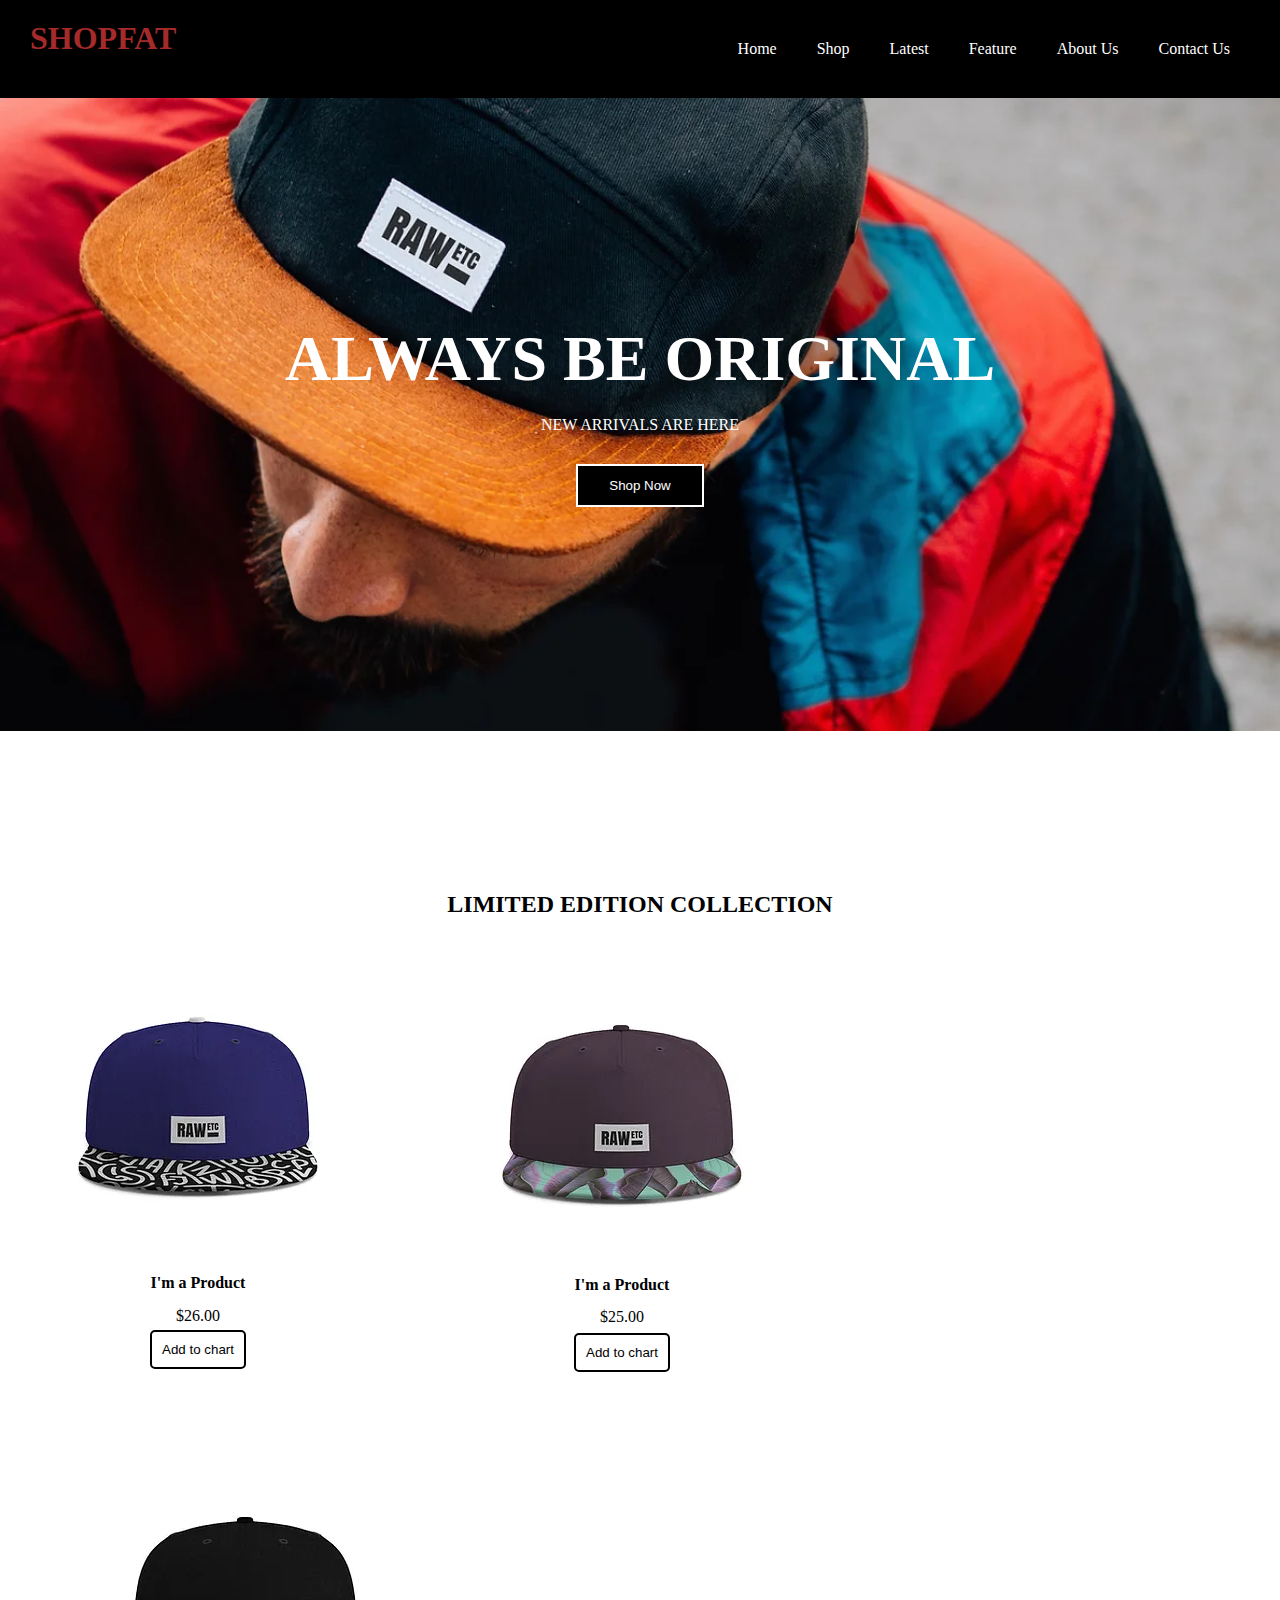
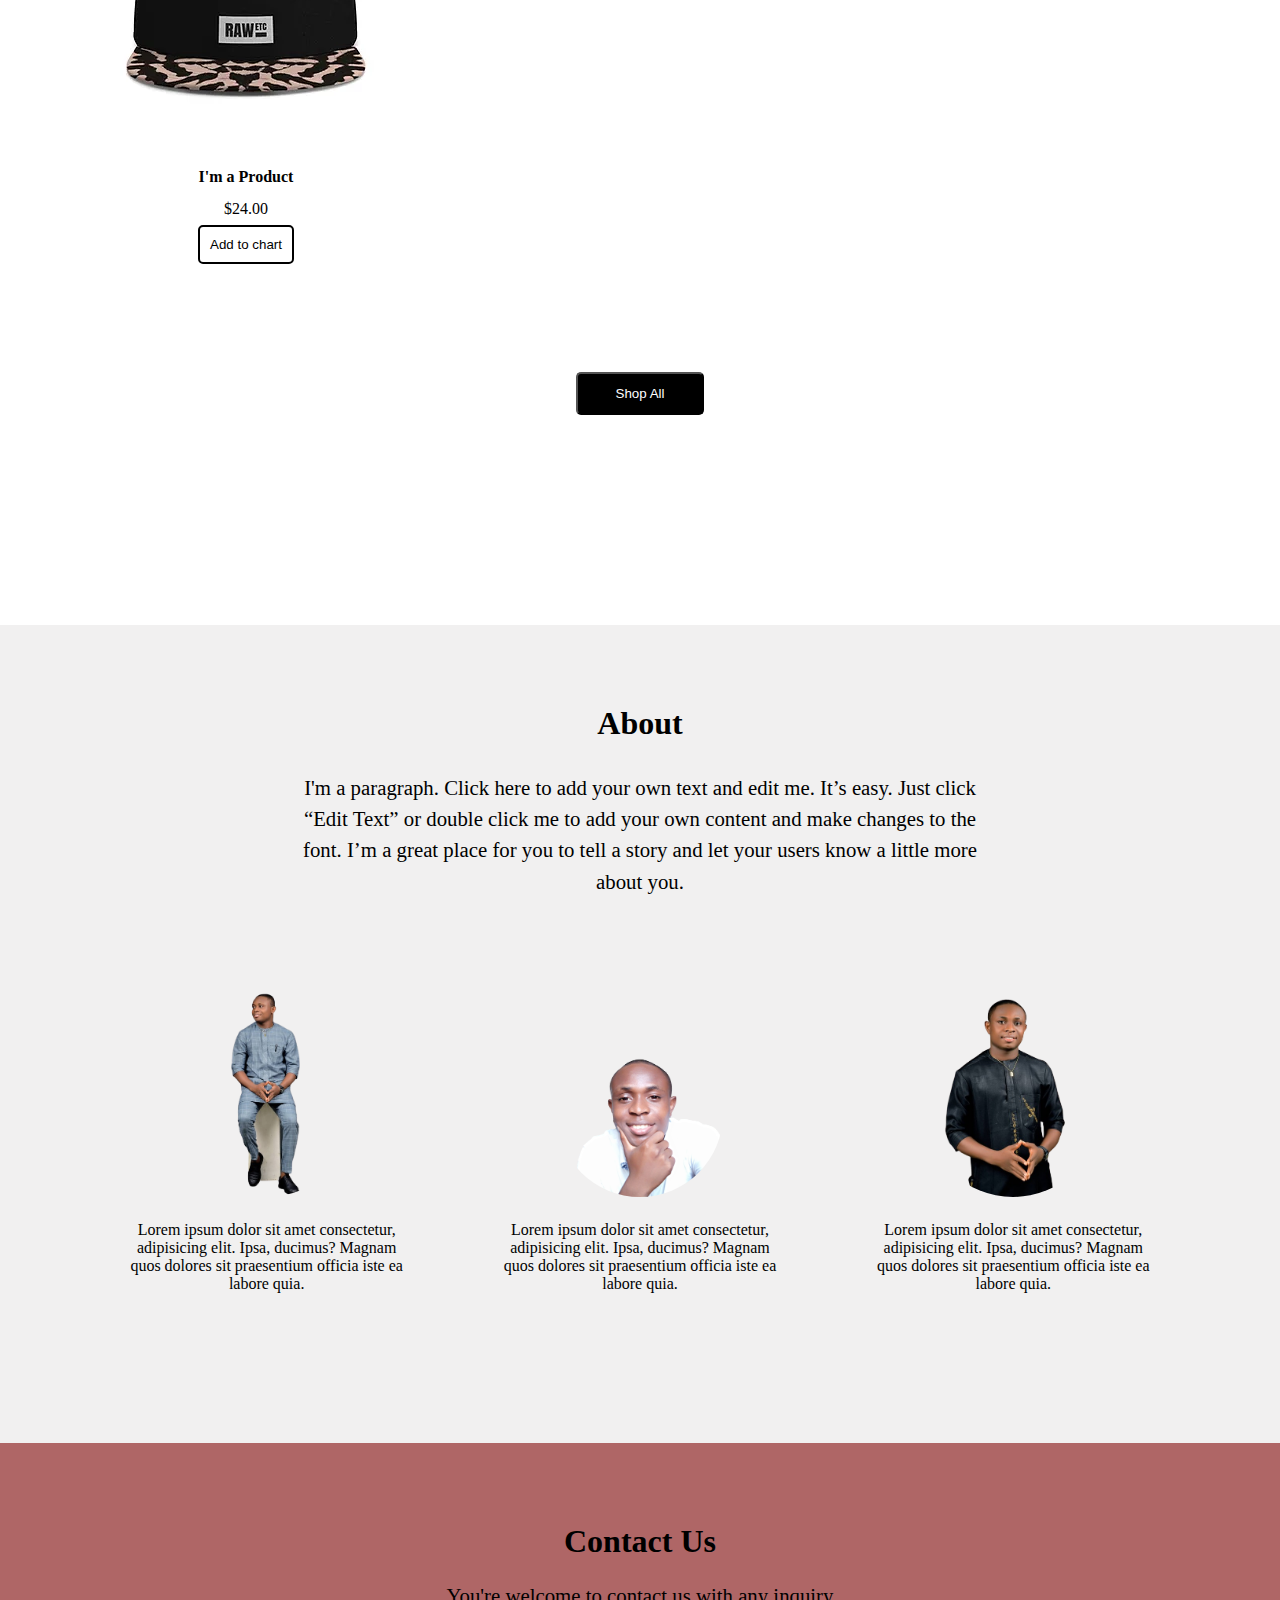
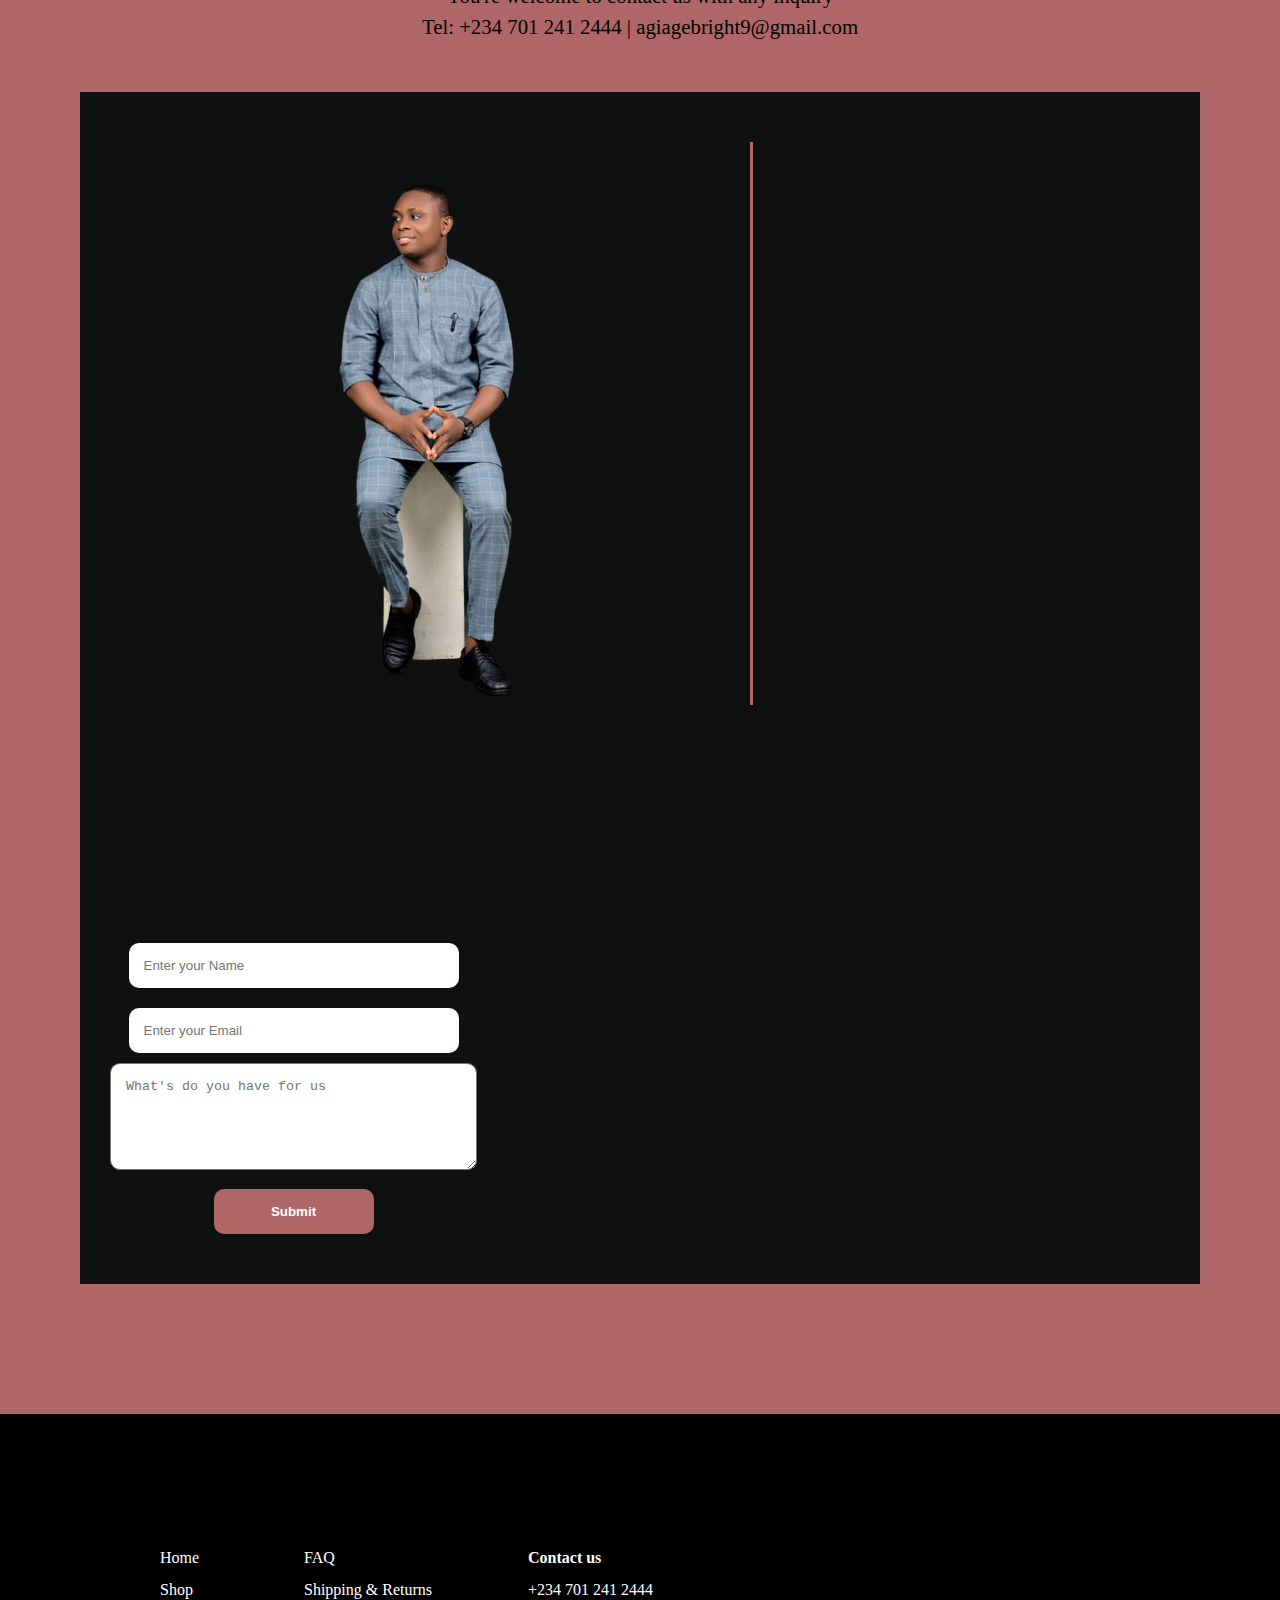
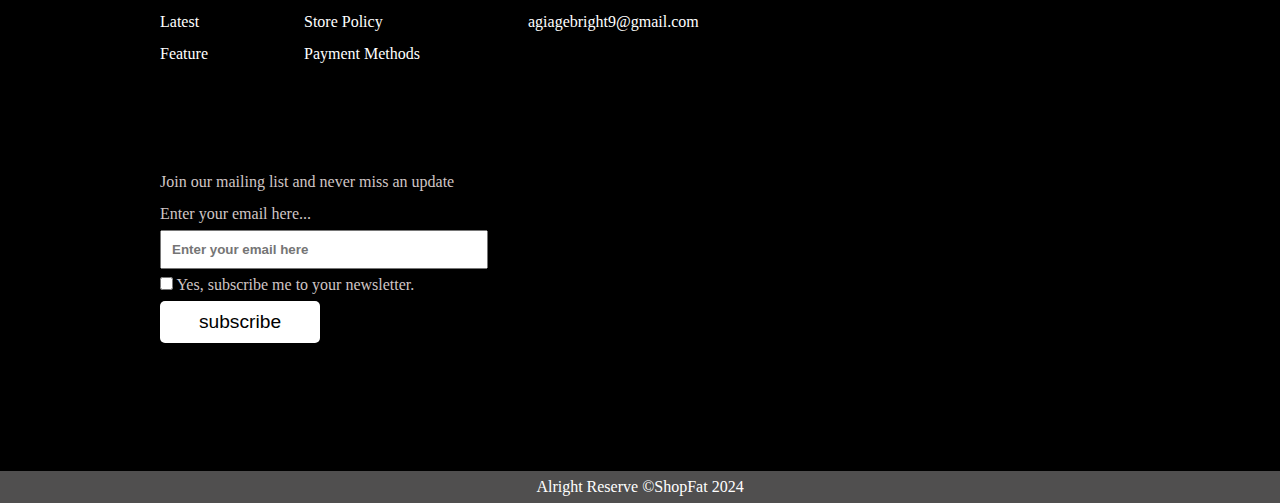
<file: index.html>
<!DOCTYPE html>
<html lang="en">
<head>
    <meta charset="UTF-8">
    <meta name="viewport" content="width=device-width, initial-scale=1.0">
    <title>Document</title>

    <link rel="stylesheet" href="index.css">
</head>
<body>
    <!-- HEADER  -->
     <header>
        <head>
            <h1>SHOPFAT</h1>
            <nav>
                <ul>
                    <li><a href="index.html">Home</a></li>
                    <li><a href="shop.html">Shop</a></li>
                    <li><a href="#">Latest</a></li>
                    <li><a href="#">Feature</a></li>
                    <li><a href="#section3">About Us</a></li>
                    <li><a href="#section4">Contact Us</a></li>
                </ul>
            </nav>
        </head>
     </header>

     <!-- SECTION 1 -->
      <section id="section1">
        <div>
            <h1>ALWAYS BE ORIGINAL</h1>
            <p>NEW ARRIVALS ARE HERE</p>
            <button>Shop Now</button>
        </div>
      </section>

      <!-- SECTION 2 -->
       <div id="section2">
        <h2>LIMITED EDITION COLLECTION</h2>
        <div class="section2_row">

            <div class="col1">
                <img src="image2.jpg" alt="">
                <h4>I'm a Product</h4>
                <p>$26.00</p>
                <a href="#"><button>Add to chart</button></a>
            </div>

            <div class="col2">
                <img src="image3.jpg" alt="">
                <h4>I'm a Product</h4>
                <p>$25.00</p>
                <a href="#"></a><button>Add to chart</button></a>
            </div>

            <div class="col3">
                <img src="image4.jpg" alt="">
                <h4>I'm a Product</h4>
                <p>$24.00</p>
                <a href="#"></a><button>Add to chart</button></a>
            </div>

        </div>

        <div class="shopall">
            <button>Shop All</button>
        </div>

       </div>


       
       <!-- SECTION 3 ABOUT-->
        <div id="section3">
            <h2>About</h2>
            <p class="about_paragraph">I'm a paragraph. Click here to add your own text and edit me. It’s easy. Just click “Edit Text” or double click me to add your own content and make changes to the font. I’m a great place for you to tell a story and let your users know a little more about you.</p>

            <div class="section3_row">
                <div>
                    <img src="bri.png" alt="">
                    <p>Lorem ipsum dolor sit amet consectetur, adipisicing elit. Ipsa, ducimus? Magnam quos dolores sit praesentium officia iste ea labore quia.</p>
                </div>
    
                <div>
                    <img src="bri2.png" alt="">
                    <p>Lorem ipsum dolor sit amet consectetur, adipisicing elit. Ipsa, ducimus? Magnam quos dolores sit praesentium officia iste ea labore quia.</p>
                </div>

                <div>
                    <img src="bro.png" alt="">
                    <p>Lorem ipsum dolor sit amet consectetur, adipisicing elit. Ipsa, ducimus? Magnam quos dolores sit praesentium officia iste ea labore quia.</p>
                </div>

            </div>

        </div>


<!-- SECTION 4 CONTACT -->
 <div id="section4">
    <h2>Contact Us</h2>
    <p>You're welcome to contact us with any inquiry</p>
    <p>Tel: +234 701 241 2444       |      agiagebright9@gmail.com </p>

    <div class="section4_row">
        <div class="section4_row_col1">
            <img src="bri.png" alt="">
        </div>

        <div class="section4_row_col2">
            <form action="">
                <input type="text" placeholder="Enter your Name" required><br>
                <input type="email" placeholder="Enter your Email" required><br>
                <textarea name="text" id="" rows="5" cols="40" placeholder="What's do you have for us"></textarea><br>
                <button>Submit</button>
            </form>
        </div>
    </div>
 </div>


      <!-- FOOTER  -->
       <div id="footer">
            <footer>
                <div class="col1">
                    <a href="index.html"><p>Home</p></a>
                    <a href="shop.html"><p>Shop</p></a>
                    <a href="#"><p>Latest</p></a>
                    <a href="#"><p>Feature</p></a>
                </div>

                <div class="col2">
                    <a href="#"><p>FAQ</p></a>
                    <a href="#"><p>Shipping & Returns</p></a>
                    <a href="#"><p>Store Policy</p></a>
                    <a href="#"><p>Payment Methods </p></a>
                </div>

                <div class="col3">
                    <a href="#section4"><p><b>Contact us</b></p></a>
                    <a href="#"><p>+234 701 241 2444</p></a>
                    <a href="https://www.gmail.com" target="_blank"><p>agiagebright9@gmail.com</p></a>
                </div>

                <div class="col4">
                    <p>Join our mailing list and never miss an update</p>
                    <form action="">
                        <label for="name">Enter your email here...</label><br>
                        <input class="email" type="email" name="Email" placeholder="Enter your email here" required><br>
                        <input type="checkbox" required> <span>Yes, subscribe me to your newsletter.</span><br>
                        <input class="subscribe_button" type="button" value="subscribe">
                    </form>
                </div>
            </footer>
            <p class="alright_Reserve">Alright Reserve &copy;ShopFat 2024</p>
       </div>
    
</body>
</html>
</file>
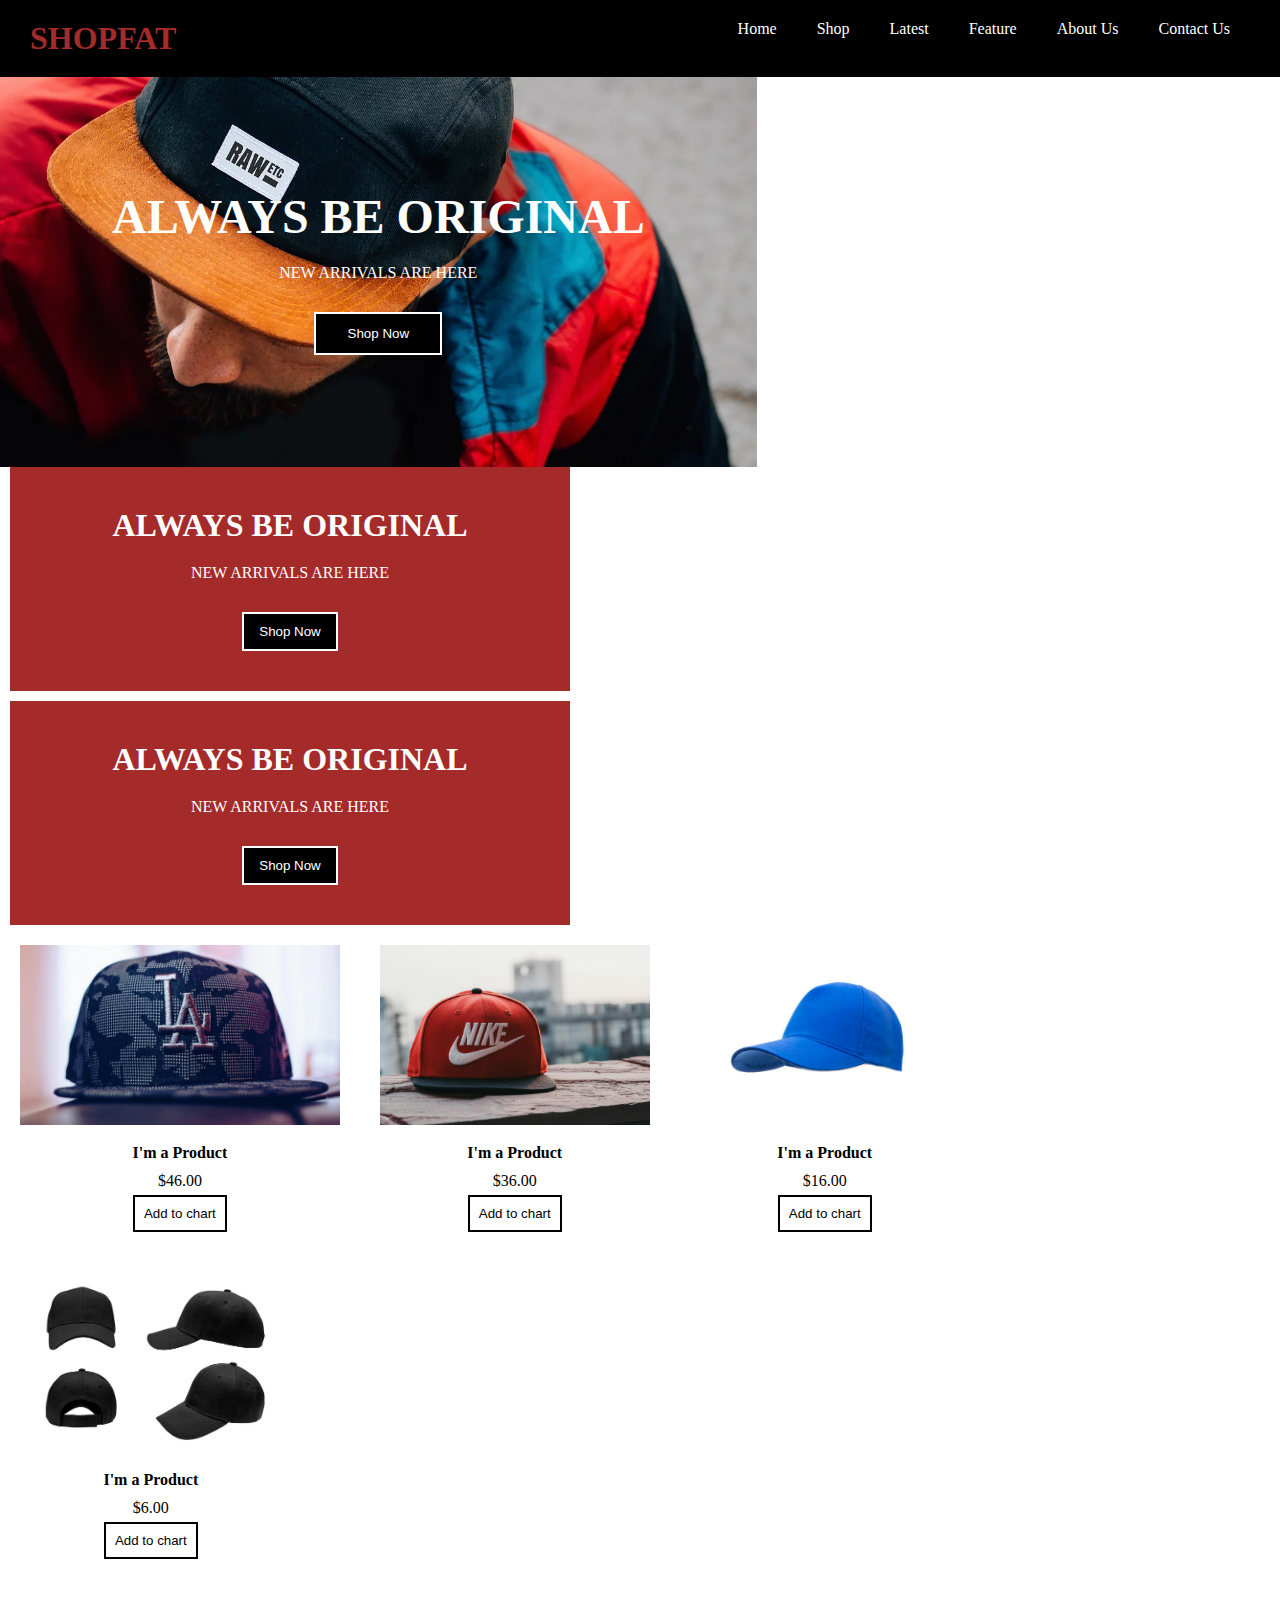
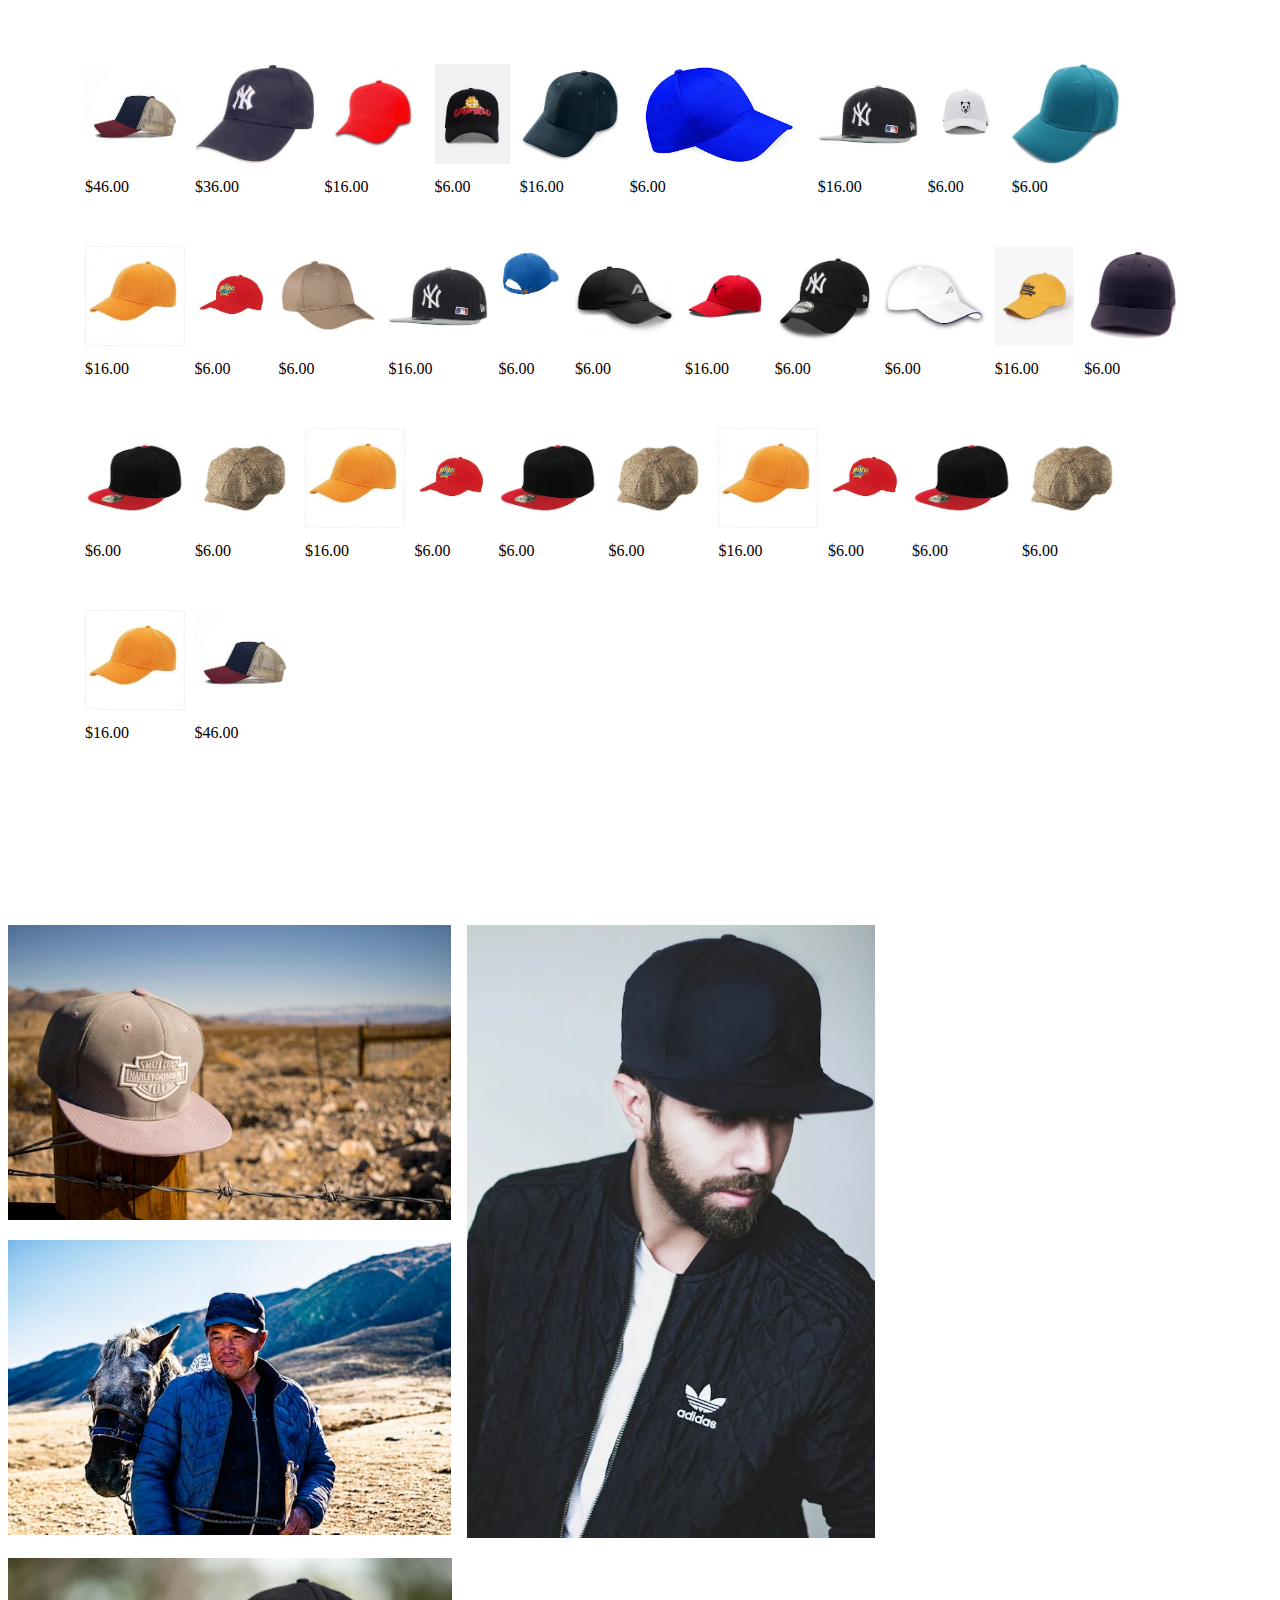
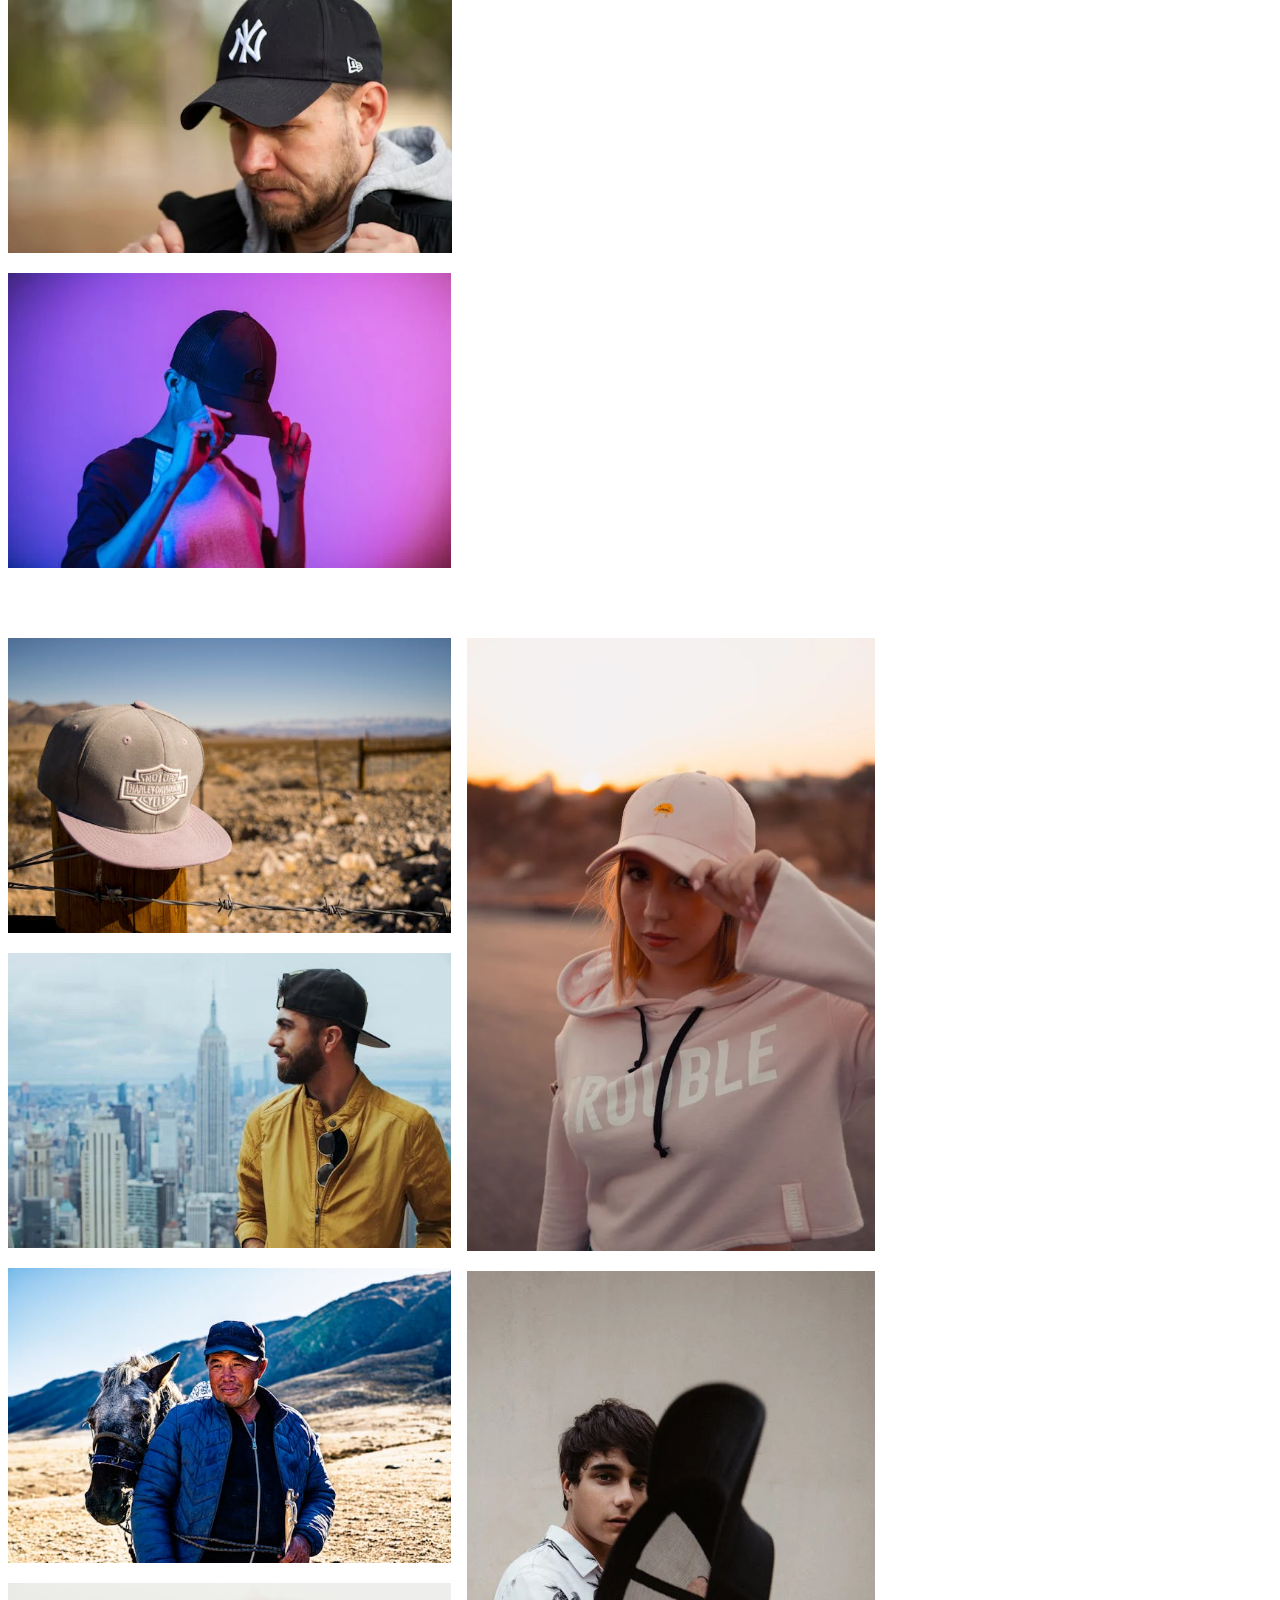
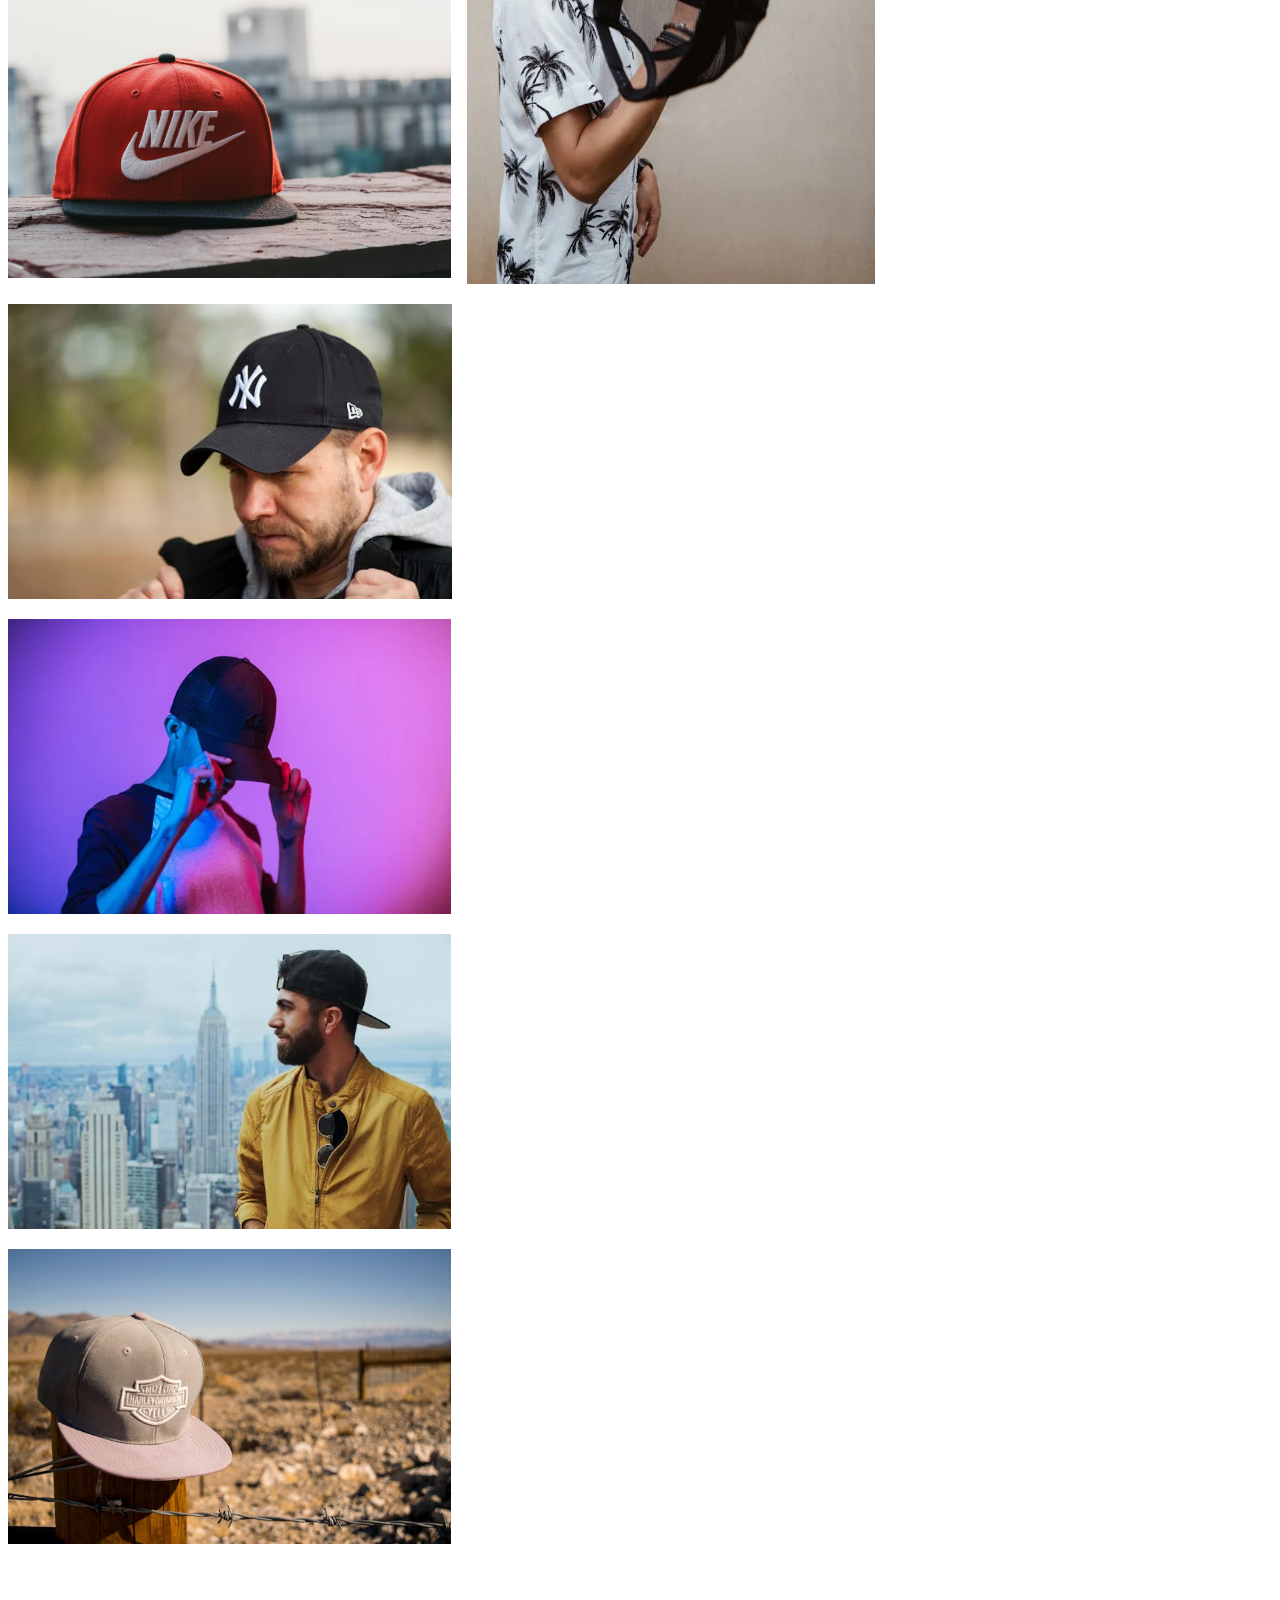
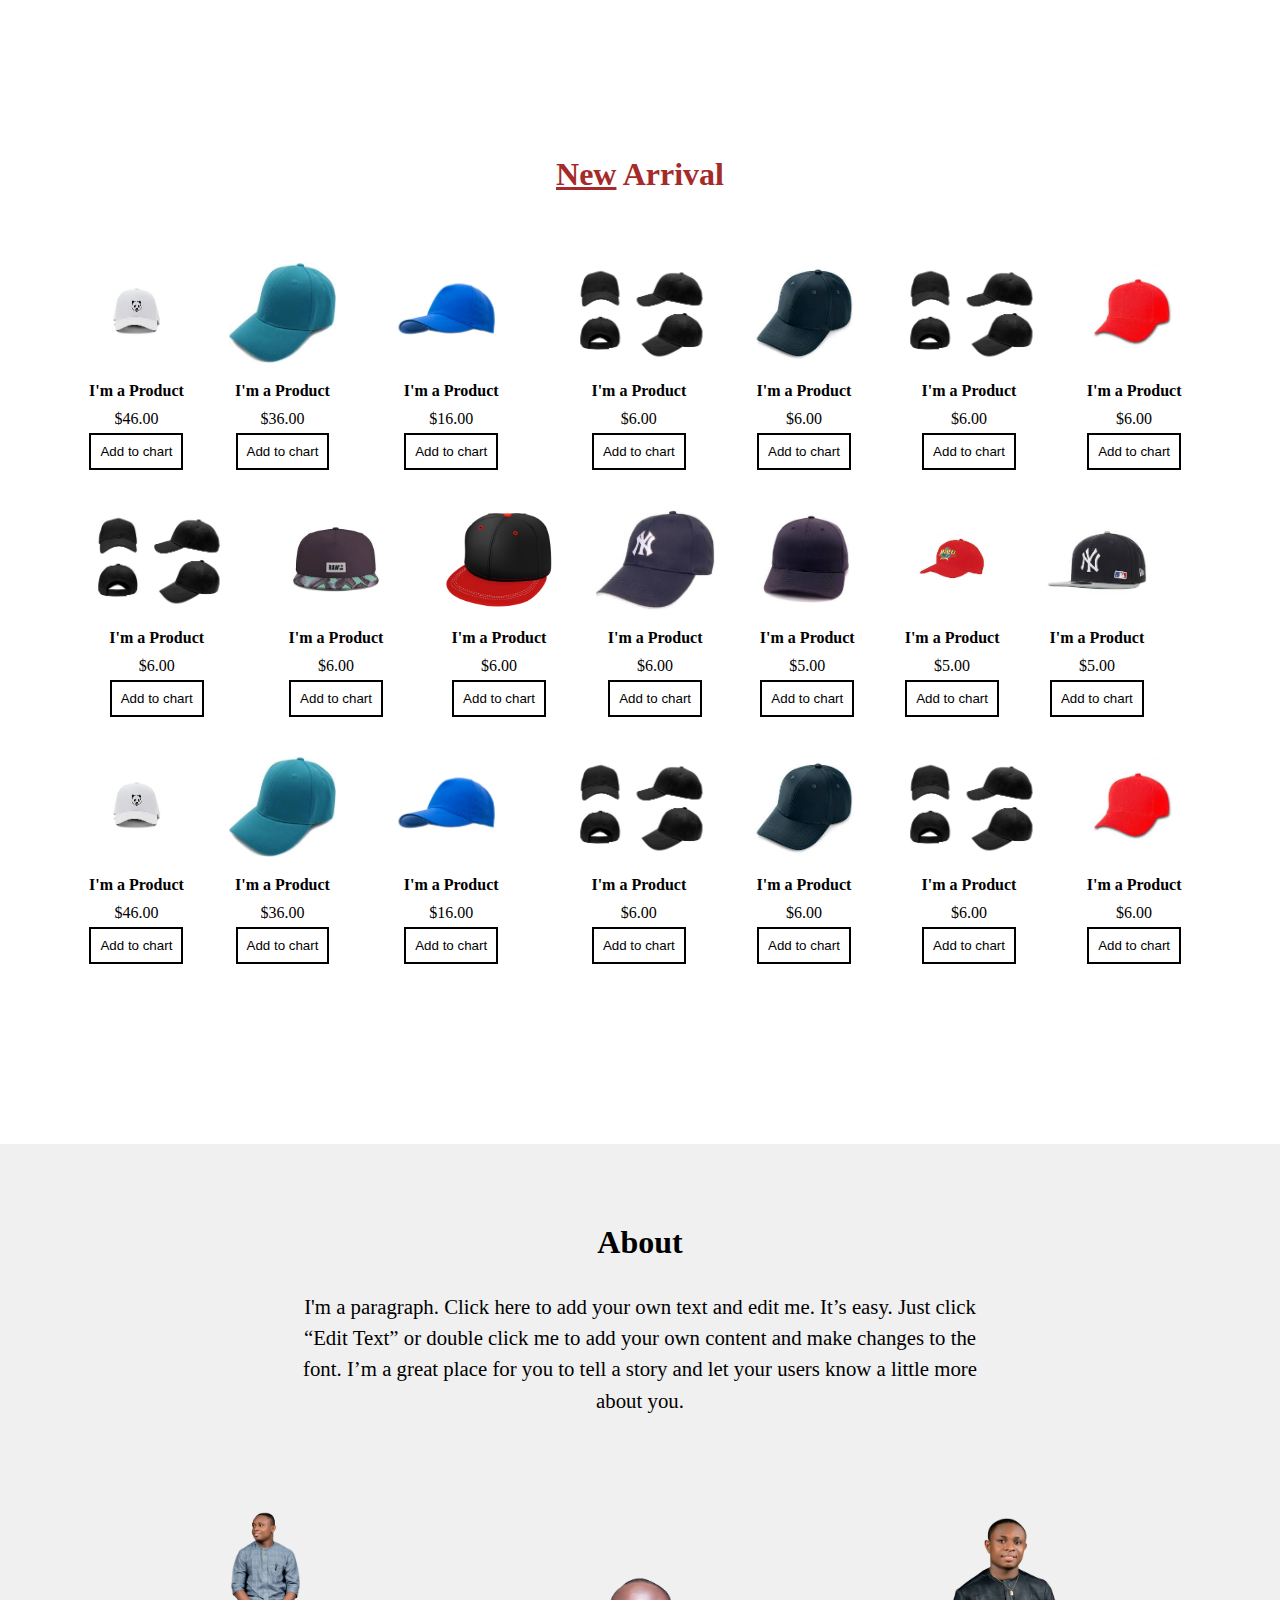
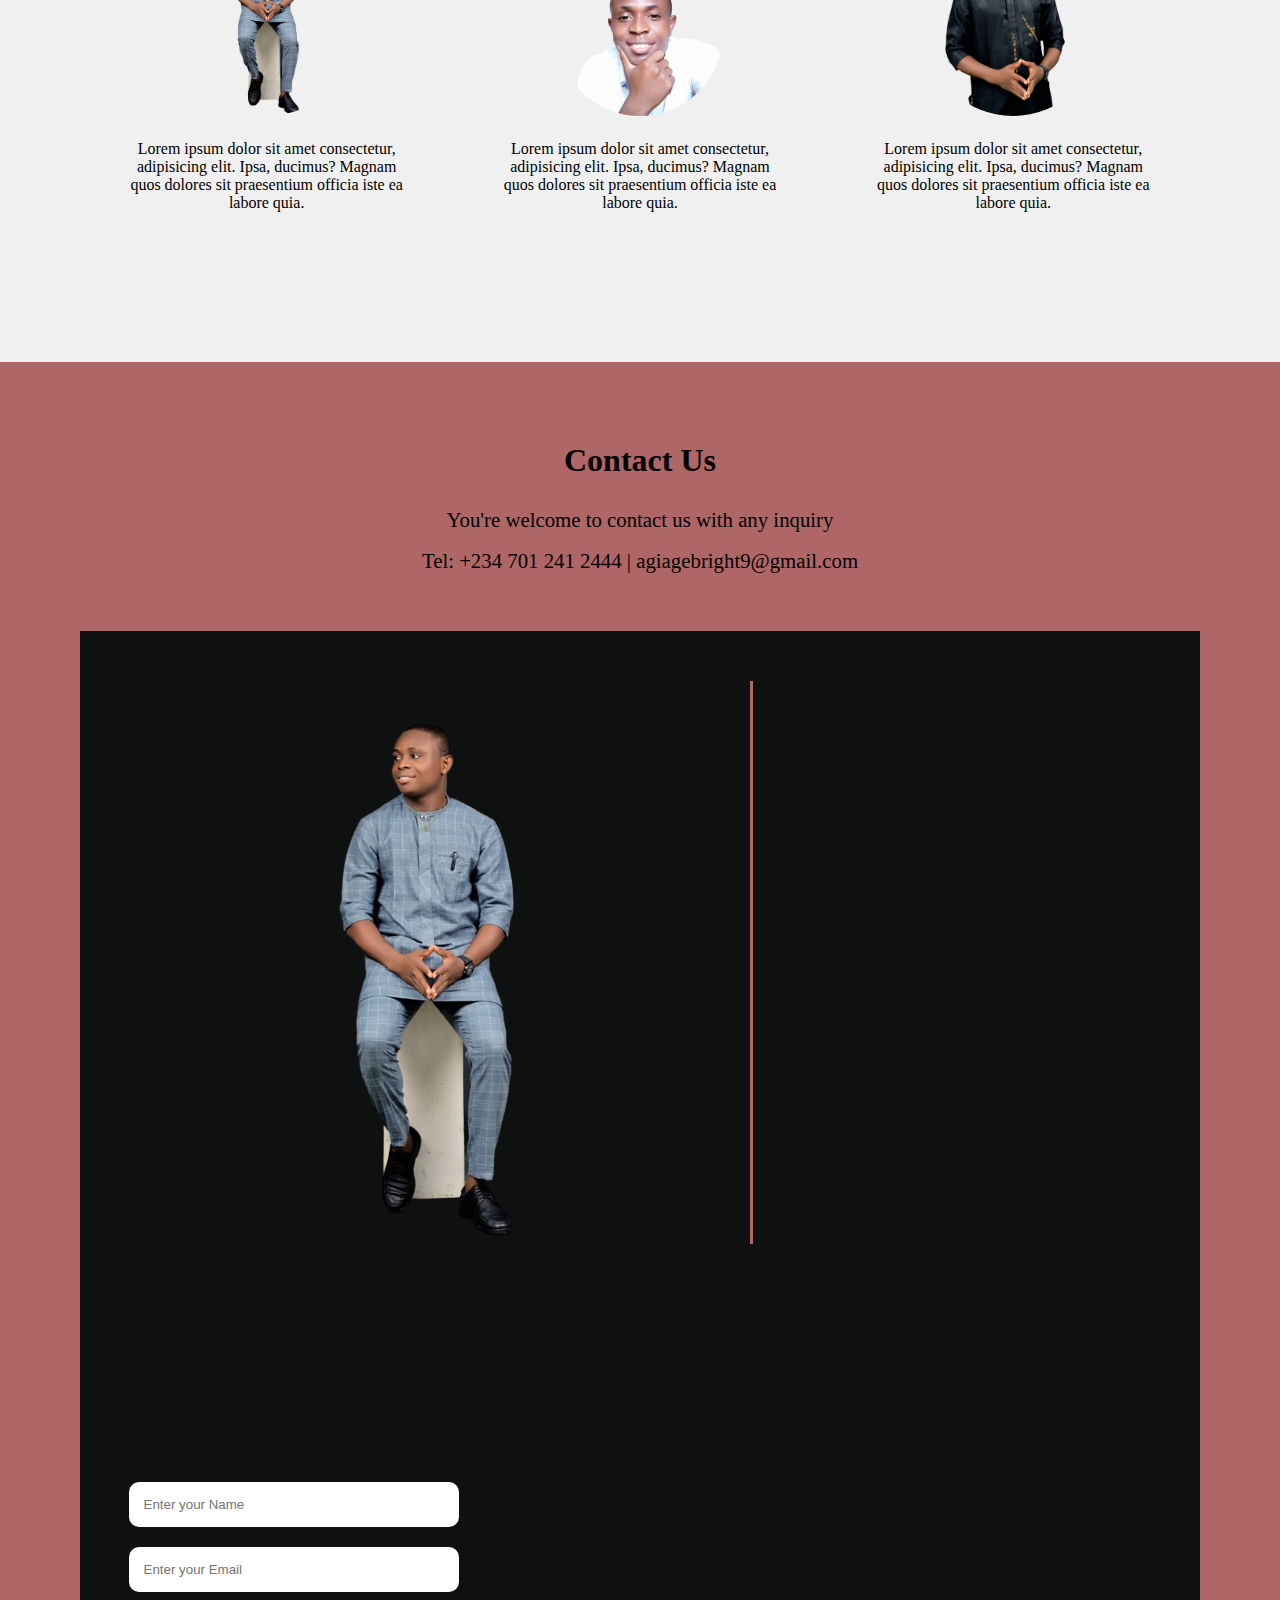
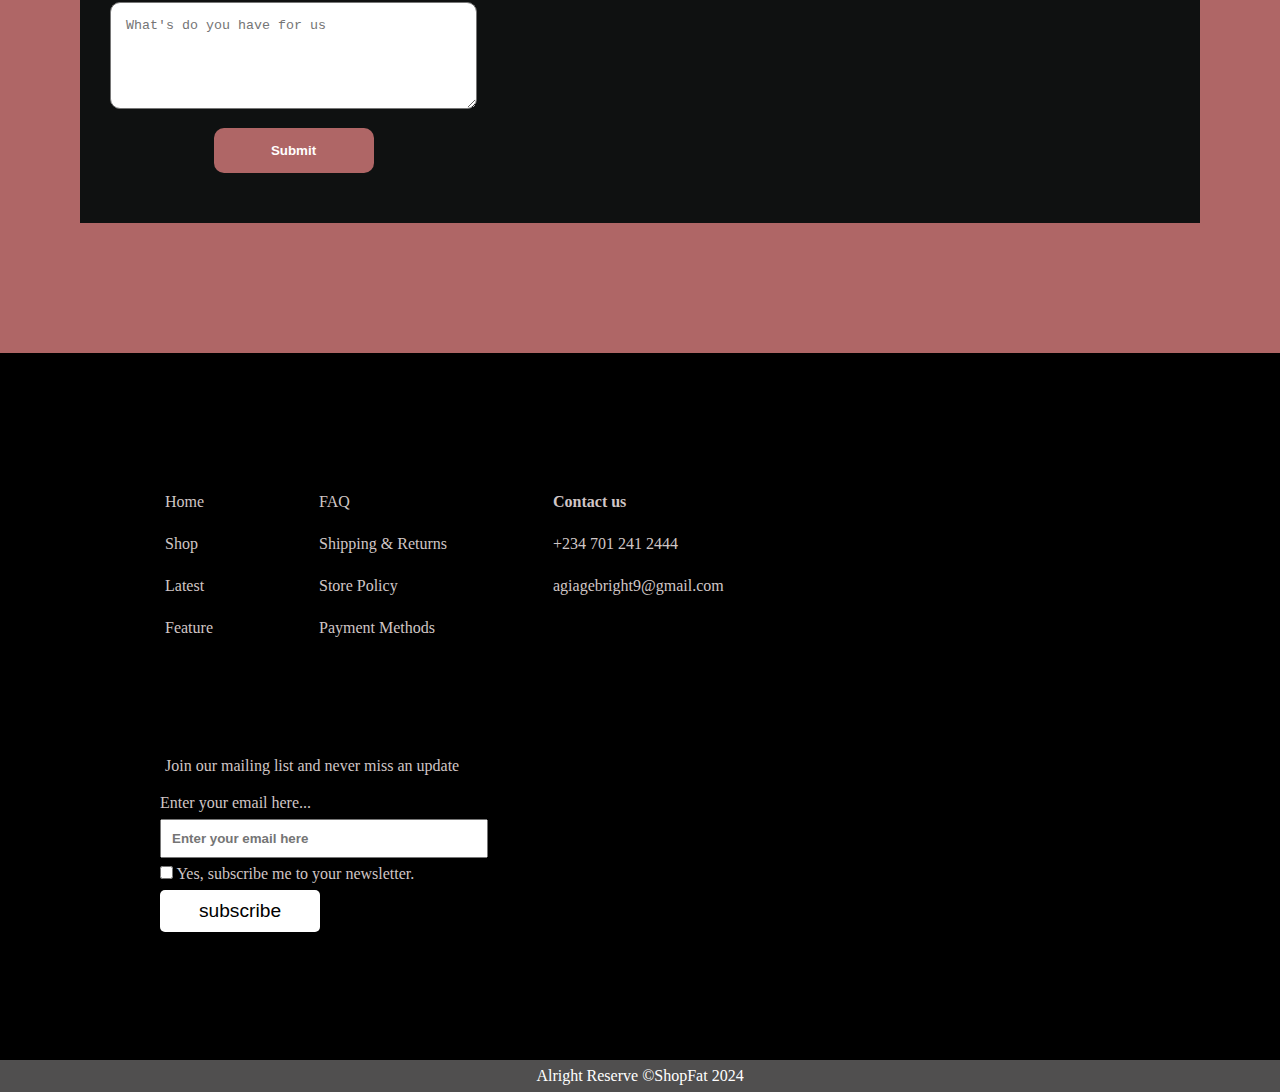
<file: shop.html>
<!DOCTYPE html>
<html lang="en">
<head>
    <meta charset="UTF-8">
    <meta name="viewport" content="width=device-width, initial-scale=1.0">
    <title>Document</title>

    <link rel="stylesheet" href="shop.css">
</head>
<body>
    <!-- HEADER  -->
     <header>
        <head>
            <h1>SHOPFAT</h1>
            <nav>
                <ul>
                    <li><a href="index.html">Home</a></li>
                    <li><a href="shop.html">Shop</a></li>
                    <li><a href="#">Latest</a></li>
                    <li><a href="#">Feature</a></li>
                    <li><a href="#section3">About Us</a></li>
                    <li><a href="#section4">Contact Us</a></li>
                </ul>
            </nav>
        </head>
     </header>

     <!-- SECTION 1 -->
      <section id="section1">
        <div id="section1_1">
            <h1>ALWAYS BE ORIGINAL</h1>
            <p>NEW ARRIVALS ARE HERE</p>
            <button>Shop Now</button>
        </div>

        <div id="section1_2">
            <div class="row1">
                <h1>ALWAYS BE ORIGINAL</h1>
                <p>NEW ARRIVALS ARE HERE</p>
                <button>Shop Now</button>
            </div>

            <div class="row2">
                <h1>ALWAYS BE ORIGINAL</h1>
                <p>NEW ARRIVALS ARE HERE</p>
                <button>Shop Now</button>
            </div>
        </div>
      </section>

      
      <!-- SECTION 2 -->
       <div id="section2">
            <div>
                <img src="pexels-atomlaborblog-844867.jpg" alt=""><br>
                <h4>I'm a Product</h4>
                <p>$46.00</p>
                <a href="#"><button>Add to chart</button></a>
            </div>
            
            <div>
                <img src="px.jpg" alt=""><br>
                <h4>I'm a Product</h4>
                <p>$36.00</p>
                <a href="#"><button>Add to chart</button></a>
            </div>

            <div>
                <img src="px2.jpg" alt=""><br>
                <h4>I'm a Product</h4>
                <p>$16.00</p>
                <a href="#"><button>Add to chart</button></a>
            </div>

            <div>
                <img src="px3.jpg" alt=""><br>
                <h4>I'm a Product</h4>
                <p>$6.00</p>
                <a href="#"><button>Add to chart</button></a>
            </div>
       </div>


    <!-- SECTION 3 SHOP -->
       <div id="section3_shop">
            <div>
                <img src="px7.jfif" alt=""><br>
                <p>$46.00</p>
                <!-- <a href="#"><button>Add to chart</button></a> -->
            </div>
            
            <div>
                <img src="px8.jfif" alt=""><br>
                <p>$36.00</p>
                <!-- <a href="#"><button>Add to chart</button></a> -->
            </div>

            <div>
                <img src="px10.jfif" alt=""><br>
                <p>$16.00</p>
                <!-- <a href="#"><button>Add to chart</button></a> -->
            </div>

            <div>
                <img src="px11.jfif" alt=""><br>
                <p>$6.00</p>
                <!-- <a href="#"><button>Add to chart</button></a> -->
            </div>

            <div>
                <img src="px12.jfif" alt=""><br>
                <p>$16.00</p>
                <!-- <a href="#"><button>Add to chart</button></a> -->
            </div>

            <div>
                <img src="px13.jfif" alt=""><br>
                <p>$6.00</p>
                <!-- <a href="#"><button>Add to chart</button></a> -->
            </div>

            <div>
                <img src="px20.jfif" alt=""><br>
                <p>$16.00</p>
                <!-- <a href="#"><button>Add to chart</button></a> -->
            </div>

            <div>
                <img src="px15.jfif" alt=""><br>
                <p>$6.00</p>
                <!-- <a href="#"><button>Add to chart</button></a> -->
            </div>

            <div>
                <img src="px16.jfif" alt=""><br>
                <p>$6.00</p>
                <!-- <a href="#"><button>Add to chart</button></a> -->
            </div>

            <div>
                <img src="px17.jfif" alt=""><br>
                <p>$16.00</p>
                <!-- <a href="#"><button>Add to chart</button></a> -->
            </div>

            <div>
                <img src="px18.jfif" alt=""><br>
                <p>$6.00</p>
                <!-- <a href="#"><button>Add to chart</button></a> -->
            </div>

            <div>
                <img src="px19.jfif" alt=""><br>
                <p>$6.00</p>
                <!-- <a href="#"><button>Add to chart</button></a> -->
            </div>

            <div>
                <img src="px20.jfif" alt=""><br>
                <p>$16.00</p>
                <!-- <a href="#"><button>Add to chart</button></a> -->
            </div>

            <div>
                <img src="px21.jfif" alt=""><br>
                <p>$6.00</p>
                <!-- <a href="#"><button>Add to chart</button></a> -->
            </div>

            <div>
                <img src="px22.jfif" alt=""><br>
                <p>$6.00</p>
                <!-- <a href="#"><button>Add to chart</button></a> -->
            </div>

            <div>
                <img src="px23.jfif" alt=""><br>
                <p>$16.00</p>
                <!-- <a href="#"><button>Add to chart</button></a> -->
            </div>

            <div>
                <img src="px24.jfif" alt=""><br>
                <p>$6.00</p>
                <!-- <a href="#"><button>Add to chart</button></a> -->
            </div>

            <!-- ddkksl -->
            <div>
                <img src="px25.jfif" alt=""><br>
                <p>$6.00</p>
                <!-- <a href="#"><button>Add to chart</button></a> -->
            </div>

            <div>
                <img src="px26.jfif" alt=""><br>
                <p>$16.00</p>
                <!-- <a href="#"><button>Add to chart</button></a> -->
            </div>

            <div>
                <img src="px27.jfif" alt=""><br>
                <p>$6.00</p>
                <!-- <a href="#"><button>Add to chart</button></a> -->
            </div>

            <div>
                <img src="px29.jfif" alt=""><br>
                <p>$6.00</p>
                <!-- <a href="#"><button>Add to chart</button></a> -->
            </div>

            <div>
                <img src="px30.jfif" alt=""><br>
                <p>$6.00</p>
                <!-- <a href="#"><button>Add to chart</button></a> -->
            </div>

            <div>
                <img src="px17.jfif" alt=""><br>
                <p>$16.00</p>
                <!-- <a href="#"><button>Add to chart</button></a> -->
            </div>

            <div>
                <img src="px18.jfif" alt=""><br>
                <p>$6.00</p>
                <!-- <a href="#"><button>Add to chart</button></a> -->
            </div>

            <div>
                <img src="px29.jfif" alt=""><br>
                <p>$6.00</p>
                <!-- <a href="#"><button>Add to chart</button></a> -->
            </div>

            <div>
                <img src="px30.jfif" alt=""><br>
                <p>$6.00</p>
                <!-- <a href="#"><button>Add to chart</button></a> -->
            </div>

            <div>
                <img src="px17.jfif" alt=""><br>
                <p>$16.00</p>
                <!-- <a href="#"><button>Add to chart</button></a> -->
            </div>

            <div>
                <img src="px18.jfif" alt=""><br>
                <p>$6.00</p>
                <!-- <a href="#"><button>Add to chart</button></a> -->
            </div>

            <div>
                <img src="px29.jfif" alt=""><br>
                <p>$6.00</p>
                <!-- <a href="#"><button>Add to chart</button></a> -->
            </div>

            <div>
                <img src="px30.jfif" alt=""><br>
                <p>$6.00</p>
                <!-- <a href="#"><button>Add to chart</button></a> -->
            </div>

            <div>
                <img src="px17.jfif" alt=""><br>
                <p>$16.00</p>
                <!-- <a href="#"><button>Add to chart</button></a> -->
            </div>

            <div>
                <img src="px7.jfif" alt=""><br>
                <p>$46.00</p>
                <!-- <a href="#"><button>Add to chart</button></a> -->
            </div>
   </div>


   <!-- SECTION 4 SHOP 2 -->
    <div id="section4_shop2">
        <div class="div1">
           <img src="px34.jpeg" alt=""><br>
            <img src="px32.jpeg" alt="">
        </div>

        <div class="div2">
            <img src="px33.webp" alt=""><br>
        </div>

        <div class="div3">
            <img src="px36.webp" alt=""><br>
            <img src="px40.webp" alt="">
        </div>
    </div>


    <!-- SECTION 5 SHOP 3 -->
    <div id="section5_shop3" class="section5_shop2">
        <div class="div1">
           <img src="px34.jpeg" alt=""><br>
            <img src="px37.webp" alt=""><br>
            <img src="px32.jpeg" alt=""><br>
            <img src="px.jpg" alt="">
        </div>

        <div class="div2">
            <img src="px35.webp" alt=""><br>
            <img  class="div2_image2" src="px39.webp" alt="" >
        </div>

        <div class="div3">
            <img src="px36.webp" alt=""><br>
            <img src="px40.webp" alt=""><br>
            <img src="px37.webp" alt=""><br>
            <img src="px34.jpeg" alt="">
        </div>
    </div>


    <!-- SECTION 6 SHOP 4 -->
    <h1 style="text-align: center; color: brown; padding: 2.5rem 0;"><u> New</u> Arrival</h1>
    <div id="section6">
        <div>
            <img src="px15.jfif" alt=""><br>
            <h4>I'm a Product</h4>
            <p>$46.00</p>
            <a href="#"><button>Add to chart</button></a>
        </div>
        
        <div>
            <img src="px16.jfif" alt=""><br>
            <h4>I'm a Product</h4>
            <p>$36.00</p>
            <a href="#"><button>Add to chart</button></a>
        </div>

        <div>
            <img src="px2.jpg" alt=""><br>
            <h4>I'm a Product</h4>
            <p>$16.00</p>
            <a href="#"><button>Add to chart</button></a>
        </div>

        <div>
            <img src="px3.jpg" alt=""><br>
            <h4>I'm a Product</h4>
            <p>$6.00</p>
            <a href="#"><button>Add to chart</button></a>
        </div>

        <div>
            <img src="px12.jfif" alt=""><br>
            <h4>I'm a Product</h4>
            <p>$6.00</p>
            <a href="#"><button>Add to chart</button></a>
        </div>

        <div>
            <img src="px3.jpg" alt=""><br>
            <h4>I'm a Product</h4>
            <p>$6.00</p>
            <a href="#"><button>Add to chart</button></a>
        </div>

        <div>
            <img src="px10.jfif" alt=""><br>
            <h4>I'm a Product</h4>
            <p>$6.00</p>
            <a href="#"><button>Add to chart</button></a>
        </div>

        <div>
            <img src="px3.jpg" alt=""><br>
            <h4>I'm a Product</h4>
            <p>$6.00</p>
            <a href="#"><button>Add to chart</button></a>
        </div>

        <div>
            <img src="image3.jpg" alt=""><br>
            <h4>I'm a Product</h4>
            <p>$6.00</p>
            <a href="#"><button>Add to chart</button></a>
        </div>

        <div>
            <img src="px9.webp" alt=""><br>
            <h4>I'm a Product</h4>
            <p>$6.00</p>
            <a href="#"><button>Add to chart</button></a>
        </div>

        <div>
            <img src="px8.jfif" alt=""><br>
            <h4>I'm a Product</h4>
            <p>$6.00</p>
            <a href="#"><button>Add to chart</button></a>
        </div>

        <div>
            <img src="px27.jfif" alt=""><br>
            <h4>I'm a Product</h4>
            <p>$5.00</p>
            <a href="#"><button>Add to chart</button></a>
        </div>

        <div>
            <img src="px18.jfif" alt=""><br>
            <h4>I'm a Product</h4>
            <p>$5.00</p>
            <a href="#"><button>Add to chart</button></a>
        </div>

        <div>
            <img src="px20.jfif" alt=""><br>
            <h4>I'm a Product</h4>
            <p>$5.00</p>
            <a href="#"><button>Add to chart</button></a>
        </div>

        <div>
            <img src="px15.jfif" alt=""><br>
            <h4>I'm a Product</h4>
            <p>$46.00</p>
            <a href="#"><button>Add to chart</button></a>
        </div>
        
        <div>
            <img src="px16.jfif" alt=""><br>
            <h4>I'm a Product</h4>
            <p>$36.00</p>
            <a href="#"><button>Add to chart</button></a>
        </div>

        <div>
            <img src="px2.jpg" alt=""><br>
            <h4>I'm a Product</h4>
            <p>$16.00</p>
            <a href="#"><button>Add to chart</button></a>
        </div>

        <div>
            <img src="px3.jpg" alt=""><br>
            <h4>I'm a Product</h4>
            <p>$6.00</p>
            <a href="#"><button>Add to chart</button></a>
        </div>

        <div>
            <img src="px12.jfif" alt=""><br>
            <h4>I'm a Product</h4>
            <p>$6.00</p>
            <a href="#"><button>Add to chart</button></a>
        </div>

        <div>
            <img src="px3.jpg" alt=""><br>
            <h4>I'm a Product</h4>
            <p>$6.00</p>
            <a href="#"><button>Add to chart</button></a>
        </div>

        <div>
            <img src="px10.jfif" alt=""><br>
            <h4>I'm a Product</h4>
            <p>$6.00</p>
            <a href="#"><button>Add to chart</button></a>
        </div>
   </div>



       <!-- SECTION 3 ABOUT-->
        <div id="section3">
            <h2>About</h2>
            <p class="about_paragraph">I'm a paragraph. Click here to add your own text and edit me. It’s easy. Just click “Edit Text” or double click me to add your own content and make changes to the font. I’m a great place for you to tell a story and let your users know a little more about you.</p>

            <div class="section3_row">
                <div>
                    <img src="bri.png" alt="">
                    <p>Lorem ipsum dolor sit amet consectetur, adipisicing elit. Ipsa, ducimus? Magnam quos dolores sit praesentium officia iste ea labore quia.</p>
                </div>
    
                <div>
                    <img src="bri2.png" alt="">
                    <p>Lorem ipsum dolor sit amet consectetur, adipisicing elit. Ipsa, ducimus? Magnam quos dolores sit praesentium officia iste ea labore quia.</p>
                </div>

                <div>
                    <img src="bro.png" alt="">
                    <p>Lorem ipsum dolor sit amet consectetur, adipisicing elit. Ipsa, ducimus? Magnam quos dolores sit praesentium officia iste ea labore quia.</p>
                </div>

            </div>

        </div>


<!-- SECTION 4 CONTACT -->
 <div id="section4">
    <h2>Contact Us</h2>
    <p>You're welcome to contact us with any inquiry</p>
    <p>Tel: +234 701 241 2444       |      agiagebright9@gmail.com </p>

    <div class="section4_row">
        <div class="section4_row_col1">
            <img src="bri.png" alt="">
        </div>

        <div class="section4_row_col2">
            <form action="">
                <input type="text" placeholder="Enter your Name" required><br>
                <input type="email" placeholder="Enter your Email" required><br>
                <textarea name="text" id="" rows="5" cols="40" placeholder="What's do you have for us"></textarea><br>
                <button>Submit</button>
            </form>
        </div>
    </div>
 </div>


      <!-- FOOTER  -->
       <div id="footer">
            <footer>
                <div class="col1">
                    <p>Home</p>
                    <p>Shop</p>
                    <p>Latest</p>
                    <p>Feature</p>
                </div>

                <div class="col2">
                    <p>FAQ</p>
                    <p>Shipping & Returns</p>
                    <p>Store Policy</p>
                    <p>Payment Methods </p>
                </div>

                <div class="col3">
                    <p><b>Contact us</b></p>
                    <p>+234 701 241 2444</p>
                    <p>agiagebright9@gmail.com</p>
                </div>

                <div class="col4">
                    <p>Join our mailing list and never miss an update</p>
                    <form action="">
                        <label for="name">Enter your email here...</label><br>
                        <input class="email" type="email" name="Email" placeholder="Enter your email here" required><br>
                        <input type="checkbox" required> <span>Yes, subscribe me to your newsletter.</span><br>
                        <input class="subscribe_button" type="button" value="subscribe">
                    </form>
                </div>
            </footer>
            <p class="alright_Reserve">Alright Reserve &copy;ShopFat 2024</p>
       </div>
    
</body>
</html>
</file>
<file: index.css>
body {
    font-family: tahoma;
    margin: 0;
    padding: 0;
}

* {
    margin: 0;
    padding: 0;
}

/* HEADER SECTION */
header{
    background-color: black;
    color: white;
    display: flex;
    flex-wrap: wrap;
    justify-content: space-between;
    padding: 20px 30px 20px 30px;
}

header h1{
    color: brown;
}

header h1:hover{
    color: white;
}

header ul{
    display: flex;  
}

header ul li{
    list-style: none;
}

header ul li a{
    color: white;
    text-decoration: none;
    padding: 20px;
    display: flex;
    flex-wrap: wrap;
}

header ul li a:hover{
    color: brown;
    font-weight: bold;
   box-shadow: 4px 4px 4px 4px;
}


/* SECTION 1 */
#section1{
    background-image: url(image\ 1.webp);
    background-repeat: no-repeat;
    background-size: cover;
    text-align: center;
    padding: 14rem;
}

#section1 h1{
    color: white;
    font-weight: bolder;
    font-size: 4rem;
}

#section1 p{
    color: white;
    padding: 20px;
}

#section1 button{
    color: white;
    background-color:black;
    border: 2px solid white;
    outline: none;
    margin-top: 10px;
    padding: 12px;
    width: 8rem;
}

#section1 button:hover{
    color: black;
    background-color: white;
    border-radius: 2px;
}


/* SECTION 2  */
#section2{
    text-align: center;
    padding: 10rem 0;
}
#section2 h1{
    padding-top: 30px 20px;
}
#section2 .section2_row{
    display: flex;
    flex-wrap: wrap;
    padding: 10px;
}

#section2 .section2_row button{
    color: black;
    background-color: white;
    border: 2px solid black;
    border-radius: 5px;
    padding: 10px;
    outline: none;
}

#section2 .section2_row button:hover{
    color: white;
    background-color: black;
}

#section2 .section2_row .col1{
    padding-top: 40px;
}

#section2 .section2_row .col1 h4{
    padding-top: 20px;
}

#section2 .section2_row .col1 p{
    padding-top: 15px;
    padding-bottom: 5px;

}

#section2 .section2_row .col2{
    padding: 0;
    text-align: center;
}

#section2 .section2_row .col3{
    padding: 0;
    text-align: center;
}

.shopall{
    padding: 50px;
}

.shopall button{
    background-color: black;
    color: white;
    padding: 12px;
    width: 8rem;
    border-radius: 5px;
}

.shopall button:hover{
    color: black;
    background-color: white;
    border: 2px solid black;
}


/* SECTION 3 */
#section3{
    text-align: center;
    background-color:   rgb(241, 240, 240);
    color: black;
   padding: 5rem;
}

#section3 h2{
    font-size: 2rem;
}
#section3 .about_paragraph{
    font-size: 1.3rem;
    padding:30px 13rem;
    line-height: 1.5;
}


#section3 .section3_row{
    display: flex;
    padding: 50px 0;
}

#section3 .section3_row img{
    height: 220px;
    border-radius: 20rem;

}

#section3 .section3_row div{
    /* box-shadow: 0 3px 10px 3px; */
    border-radius: 10px;
    outline: none;
    margin: 0 20px;
    padding: 0 20px;
}

#section3 .section3_row p{
    padding: 20px 0;
}



/* SECTION 4 */
#section4{
    text-align: center;
    background-color:   rgb(175, 102, 102);
    color: black;
   padding: 5rem;
}

#section4 h2{
    font-size: 2rem;
    padding-bottom: 20px;
}
#section4 p{
    font-size: 1.3rem;
    /* padding:30px 13rem; */
    line-height: 1.5;
} 

#section4 .section4_row{
    background-color: rgb(15, 17, 17);
    display: flex;
    flex-wrap: wrap;
    margin: 50px 0;
}

#section4 .section4_row div{
    margin: 50px 30px;
}

#section4 .section4_row_col1{
    
    border-right: 3px solid rgb(175, 102, 102);
    width: 40rem;    
}

#section4 .section4_row_col2{
    text-align: center;
    padding-top: 8rem;
}

#section4 .section4_row input{
    padding: 15px;
    width: 300px;
    margin: 10px 0;
    border-radius: 10px;
    border: none;
    outline: none;
}

#section4 .section4_row textarea{
    padding: 15px;
    border-radius: 10px;
    outline: none;
}

#section4 .section4_row button{
    background-color: rgb(175, 102, 102);
    color: white;
    font-weight: bold;
    padding: 15px;
    margin-top: 15px;
    width: 10rem;
    border: none;
    border-radius: 10px;
}

#section4 .section4_row button:hover{
    background-color: black;
    color: white;
     border: 2px solid white;
}


/* FOOTER SECTION */
footer{
    color: rgb(208, 198, 198);
    background-color: black;
    display: flex;
    flex-wrap: wrap;
    padding: 5rem 7rem;
}

footer .col1, .col2, .col3, .col4{
    text-align: left;
    margin: 3rem;
    line-height: 2;
}

#footer a{
    color: white;
    text-decoration: none;
}

#footer a:hover{
     color: brown;
}

.col4 .email{
    font-weight: bolder;
    padding: 10px;
    width: 19rem;
    outline: none;
}

.col4 .subscribe_button{
    background-color: white;
    font-size: larger;
    padding: 10px;
    width: 10rem;
    outline: none;
    border: none;
    border-radius: 5px;
}

.col4 .subscribe_button:hover{
    color: white;
    background-color: black;
    border: 2px solid white;
}

.alright_Reserve{
    color: white;
    background-color: rgb(80, 79, 79);
    text-align: center;
    padding: 7px;
}
</file>
<file: shop.css>
body {
    font-family: tahoma;
    margin: 0;
    padding: 0;
}

* {
    margin: 0;
    padding: 0;
}

/* HEADER SECTION */
header{
    background-color: black;
    color: white;
    display: flex;
    justify-content: space-between;
    padding: 20px 30px 20px 30px;
}

header h1{
    color: brown;
}

header h1:hover{
    color: white;
}

header ul{
    display: flex;  
}

header ul li{
    list-style: none;
}

header ul li a{
    color: white;
    text-decoration: none;
    padding: 20px;
}

header ul li a:hover{
    color: brown;
    font-weight: bold;
   box-shadow: 4px 4px 4px 4px;
}


/* SECTION 1 */
#section1{
    display: flex;
    flex-wrap: wrap;
}

#section1_1{
    background-image: url(image\ 1.webp);
    background-repeat: no-repeat;
    background-size: cover;
    text-align: center;
    padding: 7rem;
}

#section1_1 h1{
    color: white;
    font-weight: bolder;
    font-size: 3rem;
}

#section1_1 p{
    color: white;
    padding: 20px;
}

#section1_1 button{
    color: white;
    background-color:black;
    border: 2px solid white;
    outline: none;
    margin-top: 10px;
    padding: 12px;
    width: 8rem;
}

#section1_1 button:hover{
    color: black;
    background-color: white;
    border-radius: 2px;
}


#section1_2{
    /* background-image: url(image\ 1.webp); */
    background-repeat: no-repeat;
    background-size: cover;
    text-align: center;
    /* padding: 5rem; */
    /* width: 26rem; */
}

#section1_2 .row1, .row2{
    background-color: brown;
    width: 30rem;
    padding: 40px;
    margin-left: 10px;
}

#section1_2 .row2{
    margin-top: 10px;
}

#section1_2 h1{
    color: white;
    font-weight: bolder;
    font-size: 2rem;
}

#section1_2 p{
    color: white;
    padding: 20px;
}

#section1_2 button{
    color: white;
    background-color:black;
    border: 2px solid white;
    outline: none;
    margin-top: 10px;
    padding: 10px;
    width: 6rem;
}

#section1_2 button:hover{
    color: black;
    background-color: white;
    border-radius: 2px;
}



/* SECTION 2 */
#section2{
    display: flex;
    flex-wrap: wrap;
}

#section2 img{
    height: 180px;
    padding-bottom: 10px;
}

#section2 div{
    text-align: center;
    padding: 20px;
}

#section2 div h4, p, a{
    padding: 5px;
}

#section2 button{
    color: black;
    background-color:white;
    border: 2px solid black;
    outline: none;
    padding: 9px;
}

#section2 button:hover{
    color: white;
    background-color: black;
    border-radius: 2px;
}



/* SECTION 3 SHOP  */
#section3_shop{
    display: flex;
    flex-wrap: wrap;
    padding: 80px;
}

#section3_shop img{
    height: 100px;
    padding: 5px;
}

#section3_shop img:hover{
    border-radius: 20px;
    height: 180px;
    padding: 0;
}

#section3_shop div{
    padding-bottom:40px;
}


/* SECTION 4 SHOP 2 */
#section4_shop2{
    display: flex;
    flex-wrap: wrap;
    padding: 50px 0;
}

#section4_shop2 img{
    padding: 8px;
}

#section4_shop2 .div2 img{
height: 613px;
}

#section4_shop2 .div1 img, .div3 img{
    height: 295px;
}

#section4_shop2 div img:hover{
    border: 2px solid brown;
    box-shadow: 0 0px 7px 7px black;
}


/* SECTION 5 SHOP 3 */
#section5_shop3{
    display: flex;
    flex-wrap: wrap;
    padding-bottom: 10rem;
}

#section5_shop3 img{
    padding: 8px;
}

#section5_shop3 .div2 img{
height: 613px;
}

#section5_shop3 .div1 img, .div3 img{
    height: 295px;
}

#section5_shop3 div img:hover{
    border: 2px solid brown;
    box-shadow: 0 0px 7px 7px black;
}


/* SECTION 6 SHOP 4 */
#section6{
    display: flex;
    flex-wrap: wrap;
    padding: 10px 4rem 10rem 4rem;
}

#section6 img{
    height: 100px;
    padding-bottom: 10px;
}

#section6 div{
    text-align: center;
    padding: 20px;
}

#section6 div h4, p, a{
    padding: 5px;
}

#section6 button{
    color: black;
    background-color:white;
    border: 2px solid black;
    outline: none;
    padding: 9px;
}

#section6 button:hover{
    color: white;
    background-color: black;
    border-radius: 2px;
}



/* SECTION 3 ABOUT US*/
#section3{
    text-align: center;
    background-color:   rgb(241, 240, 240);
    color: black;
   padding: 5rem;
}

#section3 h2{
    font-size: 2rem;
}
#section3 .about_paragraph{
    font-size: 1.3rem;
    padding:30px 13rem;
    line-height: 1.5;
}


#section3 .section3_row{
    display: flex;
    /* flex-wrap: wrap; */
    padding: 50px 0;
}

#section3 .section3_row img{
    height: 220px;
    border-radius: 20rem;

}

#section3 .section3_row div{
    /* box-shadow: 0 3px 10px 3px; */
    border-radius: 10px;
    outline: none;
    margin: 0 20px;
    padding: 0 20px;
}

#section3 .section3_row p{
    padding: 20px 0;
}



/* SECTION 4 CONTACT US*/
#section4{
    text-align: center;
    background-color:   rgb(175, 102, 102);
    color: black;
   padding: 5rem;
}

#section4 h2{
    font-size: 2rem;
    padding-bottom: 20px;
}

#section4 p{
    font-size: 1.3rem;
    /* padding:30px 13rem; */
    line-height: 1.5;
} 

#section4 .section4_row{
    background-color: rgb(15, 17, 17);
    display: flex;
    flex-wrap: wrap;
    margin: 50px 0;
}

#section4 .section4_row div{
    margin: 50px 30px;
}

#section4 .section4_row_col1{
    
    border-right: 3px solid rgb(175, 102, 102);
    width: 40rem;    
}

#section4 .section4_row_col2{
    text-align: center;
    padding-top: 8rem;
}

#section4 .section4_row input{
    padding: 15px;
    width: 300px;
    margin: 10px 0;
    border-radius: 10px;
    border: none;
    outline: none;
}

#section4 .section4_row textarea{
    padding: 15px;
    border-radius: 10px;
    outline: none;
}

#section4 .section4_row button{
    background-color: rgb(175, 102, 102);
    color: white;
    font-weight: bold;
    padding: 15px;
    margin-top: 15px;
    width: 10rem;
    border: none;
    border-radius: 10px;
}

#section4 .section4_row button:hover{
    background-color: black;
    color: white;
     border: 2px solid white;
}


/* FOOTER SECTION */
footer{
    color: rgb(208, 198, 198);
    background-color: black;
    display: flex;
    flex-wrap: wrap;
    padding: 5rem 7rem;
}

footer .col1, .col2, .col3, .col4{
    text-align: left;
    margin: 3rem;
    line-height: 2;
}

.col4 .email{
    font-weight: bolder;
    padding: 10px;
    width: 19rem;
    outline: none;
}

.col4 .subscribe_button{
    background-color: white;
    font-size: larger;
    padding: 10px;
    width: 10rem;
    outline: none;
    border: none;
    border-radius: 5px;
}

.col4 .subscribe_button:hover{
    color: white;
    background-color: black;
    border: 2px solid white;
}

.alright_Reserve{
    color: white;
    background-color: rgb(80, 79, 79);
    text-align: center;
    padding: 7px;
}
</file>
